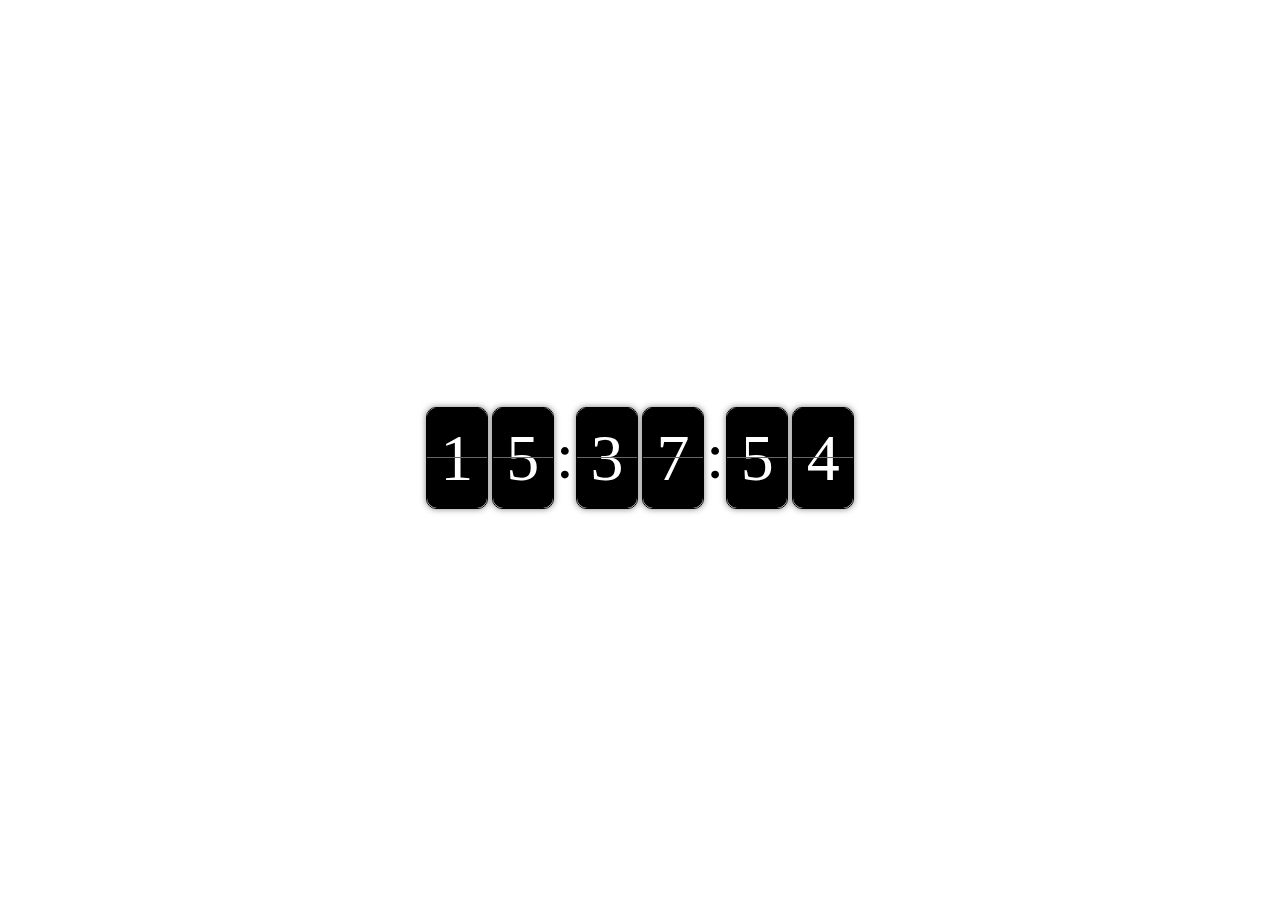
<file: Digital Flip Card Clock/index.html>
<!DOCTYPE html>
<html>
<head>
	<title>Digital Flip Card Clock | EL Creative Academy</title>
	<link rel="stylesheet" type="text/css" href="style.css">
</head>
<body>
	<div class="clock">
		<div class="flip">
			<div class="digital front" data-number="0"></div>
			<div class="digital back" data-number="1"></div>
		</div>
		<div class="flip">
			<div class="digital front" data-number="0"></div>
			<div class="digital back" data-number="1"></div>
		</div>

		<em class="divider"> : </em>

		<div class="flip">
			<div class="digital front" data-number="0"></div>
			<div class="digital back" data-number="1"></div>
		</div>
		<div class="flip">
			<div class="digital front" data-number="0"></div>
			<div class="digital back" data-number="1"></div>
		</div>

		<em class="divider"> : </em>

		<div class="flip">
			<div class="digital front" data-number="0"></div>
			<div class="digital back" data-number="1"></div>
		</div>
		<div class="flip">
			<div class="digital front" data-number="0"></div>
			<div class="digital back" data-number="1"></div>
		</div>
	</div>
	<script type="text/javascript" src="script.js"></script>
</body>
</html>
</file>
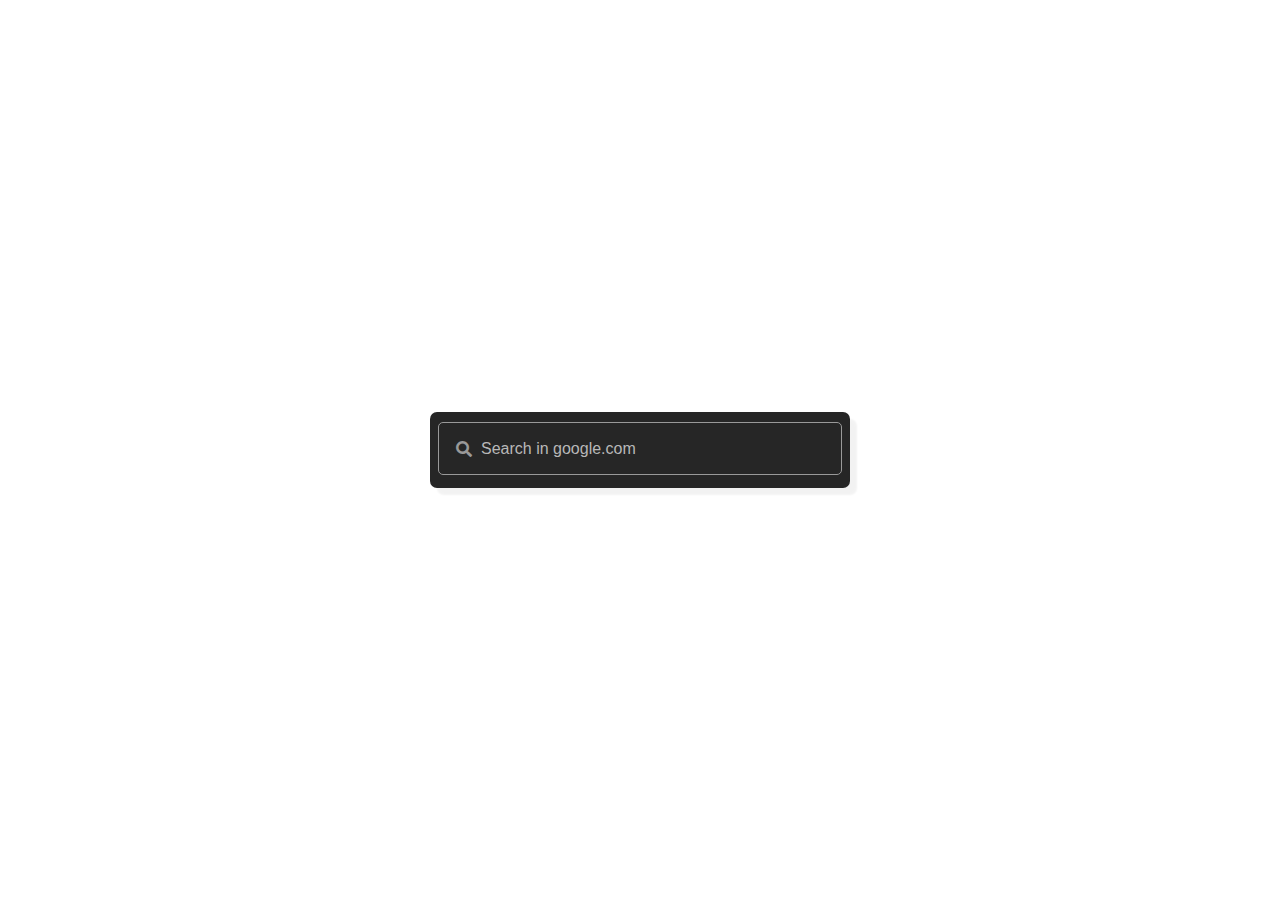
<file: Google Search Bar/index.html>
<!DOCTYPE html>
<html lang="en">
  <head>
    <meta charset="UTF-8" />
    <meta http-equiv="X-UA-Compatible" content="IE=edge" />
    <meta name="viewport" content="width=device-width, initial-scale=1.0" />
    <link rel="stylesheet" href="style.css" />
    <link
      rel="stylesheet"
      href="https://cdnjs.cloudflare.com/ajax/libs/font-awesome/5.15.3/css/all.min.css"
    />
  </head>
  <body>
    <div class="container">
      <div class="search">
      <form action="https://www.google.com/search" class="searchform" method="get" name="searchform" target="_blank">
       <i class="fas fa-search"></i>
        <input
          name="q" 
          type="text"
          placeholder="Search in google.com"
          required
          spellcheck="false"
          autocomplete="on"
        />
        </form>
    </div>
    </div>
    </body>


</html>
</file>
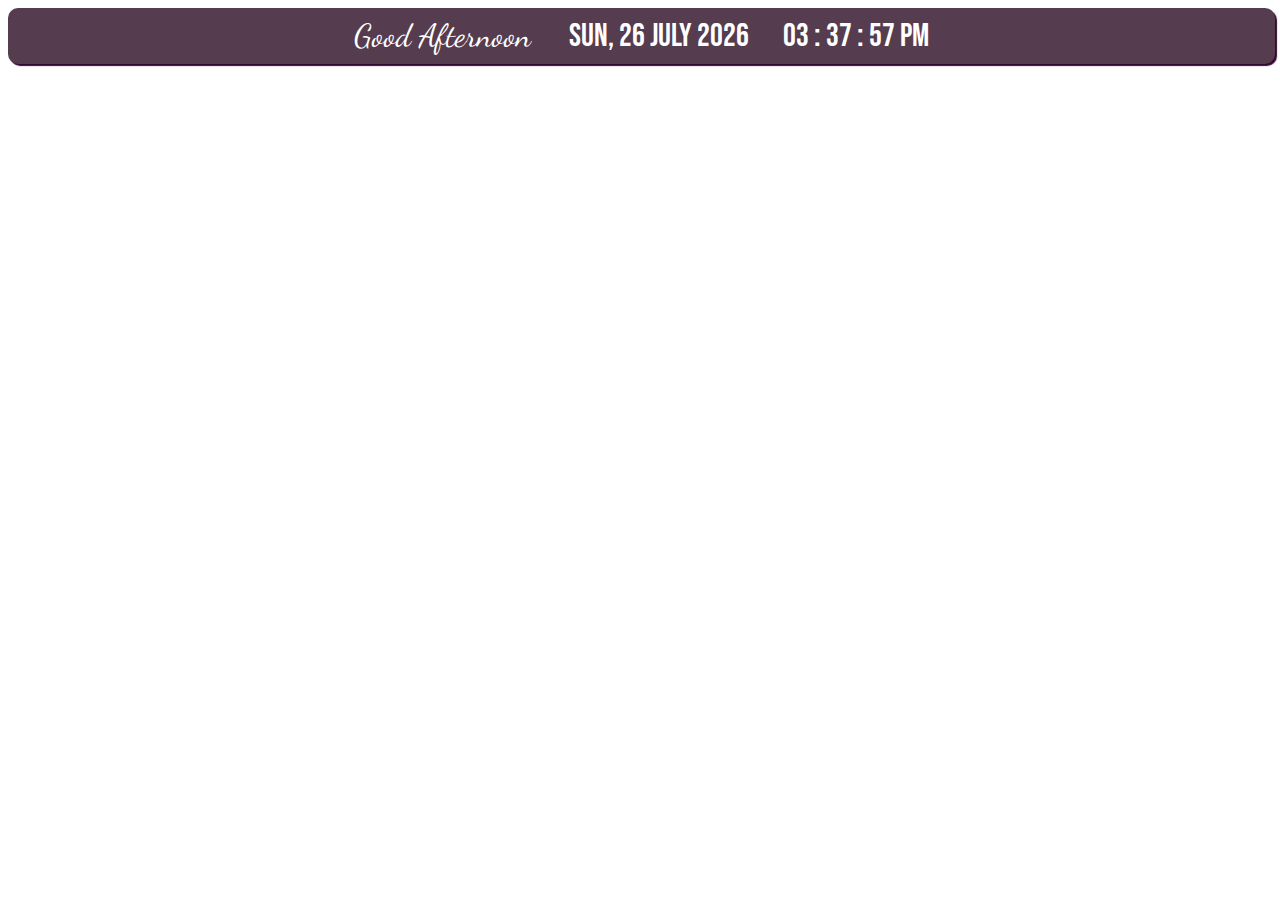
<file: Greetings Date Clock/index.html>
<!-- original : https://codepen.io/SeanNorton/pen/LWBXQL -->
<!DOCTYPE html>
<html lang="en">
<head>
    <link href="https://fonts.googleapis.com/css2?family=Dancing+Script:wght@700&family=Bebas+Neue" rel="stylesheet">
    <meta charset="UTF-8">
    <meta name="viewport" content="width=device-width, initial-scale=1.0">
    <title>greeting2</title>

    <style>

        /*CSS RESETS*/

body{
    background-color: transparent;
    line-height: 1.6;
    overflow: hidden;
}

h1 {
    margin-top: 0;
}


/*CSS START*/

.full-table {
    display: table;
    height: 100%;
    width: 100%;
}

.table-cell {
    display: table-cell;
    vertical-align: middle;
    text-align: center;
}

.card {
    padding: 0px 0px 0px 0px;
    border-radius: 10px;
    background: #553c4e;
    width: 99vw;
    color: #fff;
    display: inline-block;
    box-shadow: 2px 2px 1px 0px #330835;
    
}

.card:hover {
    box-shadow: none;
}

.clock {
    display: inline;
    font-family: 'Bebas Neue', cursive;
    font-size: 2em;
   
}

.time {
    display: inline;
    min-width: 37px;
}

.colon {
    font-size: 1.1em;
    display: inline-block;
}

.date {
    display: inline;
    min-width: 162px;
    font-family: 'Bebas Neue', cursive;
    font-size: 2em;
    padding-right: 30px;
}
.greet{
    
    display:inline;
    font-family: 'Dancing Script', cursive;
    font-size: 2rem;
     padding-right: 30px;
}

    </style>
</head>
<body>
    <link href="https://fonts.googleapis.com/css?family=Lobster|Roboto:400,700" rel="stylesheet">

<div class="full-table">
  <div class="table-cell">
    
    <div class="card">
        <div class="greet" id="greet"></div>
      <div class="date" id="date"></div>
      <div class="clock">
        <div class="time" id="hour"></div>
        <div class="colon">:</div>
        <div class="time" id="min"></div>
        <div class="colon">:</div>
        <div class="time" id="sec"></div>
      </div>
    </div>
    
  </div>
</div>

<script>
    function date() {
var options = { weekday: 'short', year: 'numeric', month: 'long', day: 'numeric' };
var today = new Date();
document.getElementById('date').innerHTML = today.toLocaleDateString("en-MY", options);
}


function clock() {
var today = new Date();
var hour = zeros(twelveHour(today.getHours()));
var minutes = zeros(today.getMinutes());
var seconds = zeros(today.getSeconds());
if(today.getHours() >=12){
    seconds+=" pm"
}
else{
    seconds+=" am"
}
hrs = today.getHours();
if (hrs < 12)
        greet = 'Good Morning  ';
    else if (hrs >= 12 && hrs <= 17)
        greet = 'Good Afternoon ';
    else if (hrs >= 17 && hrs <= 24)
        greet = 'Good Evening  ';
// console.log(today.toLocaleTimeString());
document.getElementById('greet').innerHTML = greet;
document.getElementById('hour').innerHTML = hour;
document.getElementById('min').innerHTML = minutes;
document.getElementById('sec').innerHTML = seconds;
}

function twelveHour(hour) {
if (hour > 12) {
    return hour -= 12 
} else if (hour === 0) {
    return hour = 12;
} else {
    return hour
}
}
    
// adds zero infront of single digit number
function zeros(num) {
if (num < 10) {
    num = '0' + num
};
return num;
}

function dateTime() {
date();
clock();
setTimeout(dateTime, 500);
}

dateTime()
// END
</script>

</body>
</html>
</file>
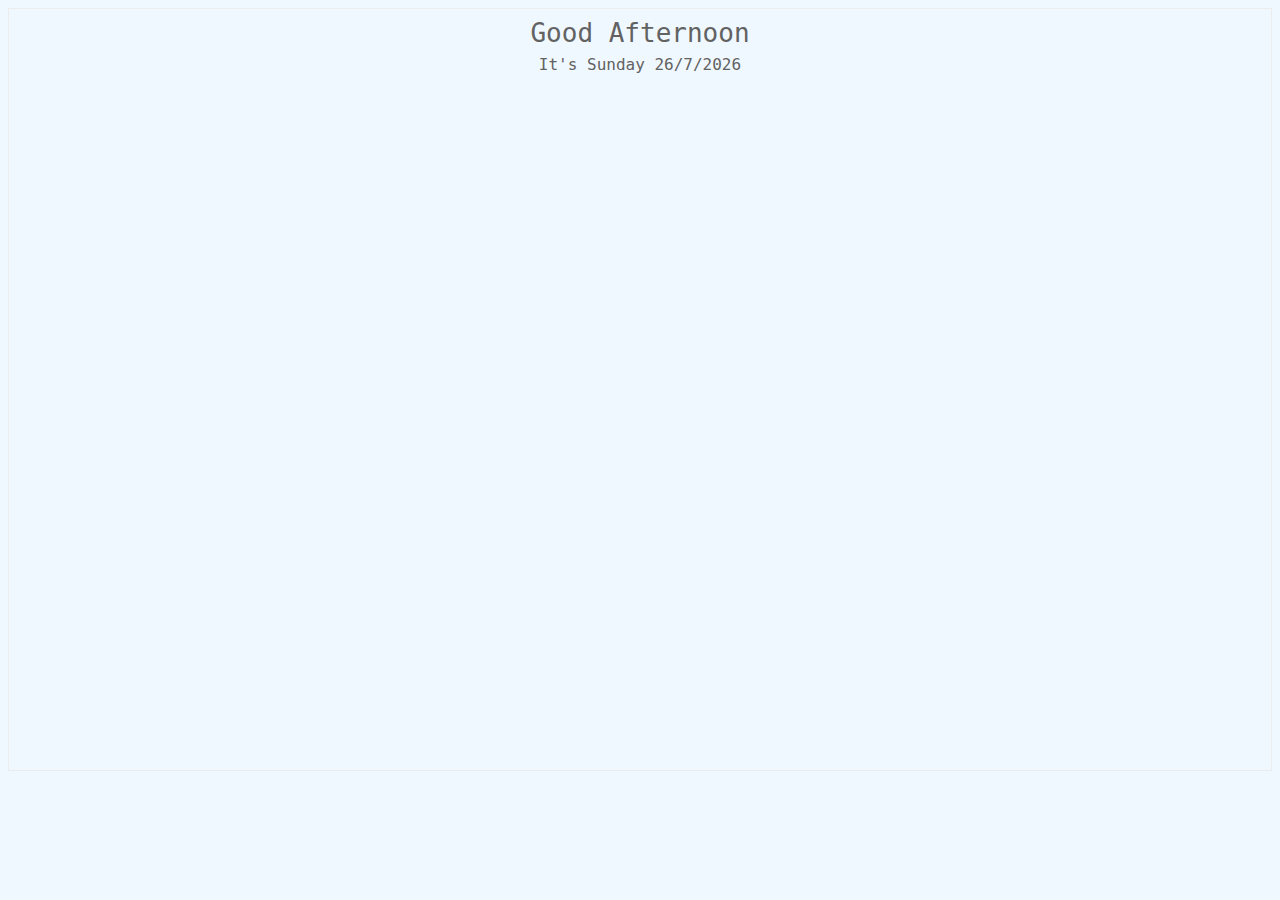
<file: greetings.html>
<html> 
<head>
    <title>Greeting Message</title> 
    <style>
#lbl {
    font-family: monospace;
    font-size: xx-large;
    color: #626262;
    padding: 5px;
    border: 1px solid #ececec;
    text-align: center;
    line-height: 1.5;
    height:85%


}
#date{
    font-size:large;
}
body{
    background-color: aliceblue;
}
    </style>
</head>
<body>
    <div id="lbl"></div>
</body>

<script>
    var weekday = new Array(7);
    weekday[0] = "Sunday";
    weekday[1] = "Monday";
    weekday[2] = "Tuesday";
    weekday[3] = "Wednesday";
    weekday[4] = "Thursday";
    weekday[5] = "Friday";
    weekday[6] = "Saturday";

    
    var today = new Date();
    var hrs = today.getHours();
    var dayOfWeek = weekday[today.getDay()];
    var date = dayOfWeek+" " + today.getDate() + "/" +(today.getMonth()+1) +'/'+today.getFullYear()  ;

    var greet;

    if (hrs < 12)
        greet = 'Good Morning  ';
    else if (hrs >= 12 && hrs <= 17)
        greet = 'Good Afternoon ';
    else if (hrs >= 17 && hrs <= 24)
        greet = 'Good Evening  ';

    document.getElementById('lbl').innerHTML =
        greet+=`<div id="date"> It's ${date}</div>`;
</script> 
</html>
</file>
<file: Digital Flip Card Clock/style.css>
body {
	display: -webkit-box;
	display: -ms-flexbox;
	display: flex;
	-webkit-box-pack: center;
	    -ms-flex-pack: center;
	        justify-content: center;
	-webkit-box-align: center;
	    -ms-flex-align: center;
	        align-items: center;
	height: 100vh;
}

.clock {
	display: -webkit-box;
	display: -ms-flexbox;
	display: flex;
}

.flip {
	position: relative;
	width: 60px;
	height: 100px;
	margin: 2px;
	font-size: 66px;
	line-height: 100px;
	text-align: center;
	border: 1px solid black;
	border-radius: 10px;
	-webkit-box-shadow: 0 0 6px rgba(0, 0, 0, 0.5);
	        box-shadow: 0 0 6px rgba(0, 0, 0, 0.5);
}

.digital::before,
.digital::after {
	position: absolute;
	content: attr(data-number);
	left: 0;
	right: 0;
	color: white;
	background: black;
	overflow: hidden;
	-webkit-perspective: 160px;
	        perspective: 160px;
}

.digital::before {
	top: 0;
	bottom: 50%;
	border-bottom: 1px solid #666;
	border-radius: 10px 10px 0 0;
}

.digital::after {
	top: 50%;
	bottom: 0;
	line-height: 0;
	border-radius: 0 0 10px 10px;
}

.digital.front::after,
.digital.back::before {
	z-index: 1;
}

.digital.back::after {
	-webkit-transform-origin: top center;
	    -ms-transform-origin: top center;
	        transform-origin: top center;
	-webkit-transform: rotateX(0.5turn);
	        transform: rotateX(0.5turn);
	z-index: 2;
}

.digital.front::before {
	z-index: 3;
}

.divider {
	font-size: 66px;
	line-height: 102px;
	font-style: normal;
}

.flip.running .front::before {
	-webkit-transform-origin: center bottom;
	    -ms-transform-origin: center bottom;
	        transform-origin: center bottom;
	-webkit-animation: frontFlipDown 0.6s ease-in-out;
	        animation: frontFlipDown 0.6s ease-in-out;
	-webkit-box-shadow: 0 -2px 6px rgba(255, 255, 255, 0.3);
	        box-shadow: 0 -2px 6px rgba(255, 255, 255, 0.3);
	-webkit-backface-visibility: hidden;
	        backface-visibility: hidden;
}

.flip.running .back::after {
	-webkit-animation: backFlipDown 0.6s ease-in-out;
	        animation: backFlipDown 0.6s ease-in-out;
}

@-webkit-keyframes frontFlipDown {
	to {
		-webkit-transform: rotateX(0.5turn);
		        transform: rotateX(0.5turn);
	}
}

@keyframes frontFlipDown {
	to {
		-webkit-transform: rotateX(0.5turn);
		        transform: rotateX(0.5turn);
	}
}

@-webkit-keyframes backFlipDown {
	to {
		-webkit-transform: rotateX(0);
		        transform: rotateX(0);
	}
}

@keyframes backFlipDown {
	to {
		-webkit-transform: rotateX(0);
		        transform: rotateX(0);
	}
}
</file>
<file: Google Search Bar/style.css>
@import url("https://fonts.googleapis.com/css2?family=Open+Sans:ital,wght@1,300;1,400;1,500&display=swap");

* {
  margin: 0;
  padding: 0;
  box-sizing: border-box;
  --webkit-font-smoothing: antialiased;
}

body {
  display: flex;
  align-items: center;
  justify-content: center;
  min-height: 100vh;
  background: transparent;
}
::selection {
  color: #fff;
  background: #4d59fb;
}
.container {
  width: 420px;
  border-radius: 7px;
  background: #262626;
  padding: 5px 8px 5px;
  box-shadow: 7px 7px 2px rgba(0, 0, 0, 0.05);
}
.container header {
  font-size: 28px;
  font-weight: 900;
  text-align: center;
  color: #fff;
}
.container .search {
  position: relative;
  margin: 5px 0 8px;
}
.search input {
  height: 53px;
  width: 100%;
  outline: none;
  font-size: 16px;
  border-radius: 5px;
  padding: 0 42px;
  border: 1px solid #999;
  background: #262626;
  color: #fff;
}
.search input:focus {
  padding: 0 41px;
  border: 2px solid #4d59fb;
}
.search input::placeholder {
  color: #b8b8b8;
}
.search :where(i, span) {
  position: absolute;
  top: 50%;
  color: #999;
  transform: translateY(-50%);
}
.search i {
  left: 18px;
  pointer-events: none;
  font-size: 16px;
}
.search input:focus ~ i {
  color: #4d59fb;
}
.search span {
  right: 15px;
  cursor: pointer;
  font-size: 18px;
  display: none;
}
.search input:valid ~ span {
  display: block;
}
.container .info-text {
  font-size: 13px;
  color: #9a9a9a;
  margin: -3px 0 -10px;
}
.container.active .info-text {
  display: none;
}
.info-text span {
  font-weight: 500;
}
.container ul {
  height: 0;
  opacity: 0;
  padding-right: 1px;
  overflow-y: hidden;
  transition: all 0.2s ease;
}
.container.active ul {
  opacity: 1;
  height: 130px;
}
.container ul li {
  display: flex;
  list-style: none;
  margin-bottom: 14px;
  align-items: center;
  padding-bottom: 17px;
  border-bottom: 1px solid #d9d9d9;
  justify-content: space-between;
}

ul .word p {
  font-size: 22px;
  font-weight: 500;
  background: #262626;
  color: #fff;
}
ul .word span {
  font-size: 12px;
  color: #989898;
}
ul .word i {
  color: #999;
  font-size: 15px;
  cursor: pointer;
}
ul .content {
  max-height: 215px;
  overflow-y: auto;
}
ul .content::-webkit-scrollbar {
  width: 0px;
}
.content li .details {
  padding-left: 10px;
  border-left: 3px solid #4d59fb;
  background: #262626;
  color: #fff;
}
.content li p {
  font-size: 17px;
  font-weight: 500;
}
.content li span {
  font-size: 15px;
  color: #7e7e7e;
}

@media screen and (max-width: 480px){
  .container{
    width: 350px;
  }
}
</file>
